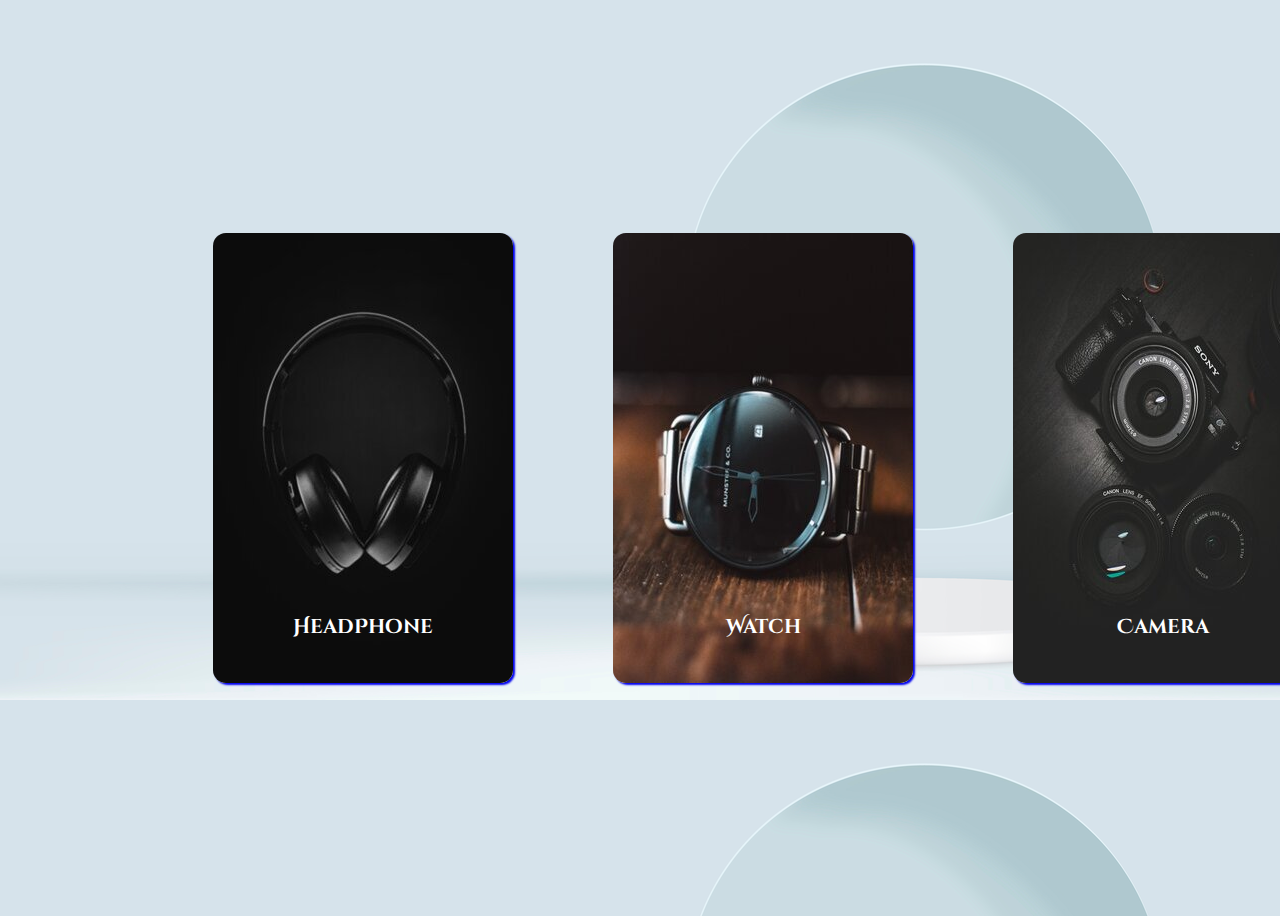
<file: index.html>
<!Doctype html>
	<html>
		<head>
	<meta charset="utf-8"/>
	<link rel="stylesheet" type="text/css" href="style.css"/>
	<link rel="preconnect" href="https://fonts.googleapis.com">
<link rel="preconnect" href="https://fonts.gstatic.com" crossorigin>
<link href="https://fonts.googleapis.com/css2?family=Cinzel+Decorative&display=swap" rel="stylesheet">

		</head>
		<body>
			<section class="container" style="justify-content: center;">
			<a href="G:\VIIT\Assignment-2_bharat\head.html"><div class="card" style="margin-left: 660px;">
				<div class="card-img"></div>
				<div class="card-text">
				<h2 class="card-name">HeadPhone</h2>
				</div>

			</div></a>	
			<a href="G:\VIIT\Assignment-2_bharat\watch.html"><div class="card-1">
				<div class="card-img1"></div>
				<div class="card-text1">
				<h2 class="card-name">Watch</h2>
				</div>

			</div></a>	
			<a href="G:\VIIT\Assignment-2_bharat\cam.html"><div class="card-2">
				<div class="card-img2"></div>
				<div class="card-text2">
				<h2 class="card-name">Camera</h2>
				</div>

			</div>	</a>
			</section>	
		</body>


	</html>
</file>
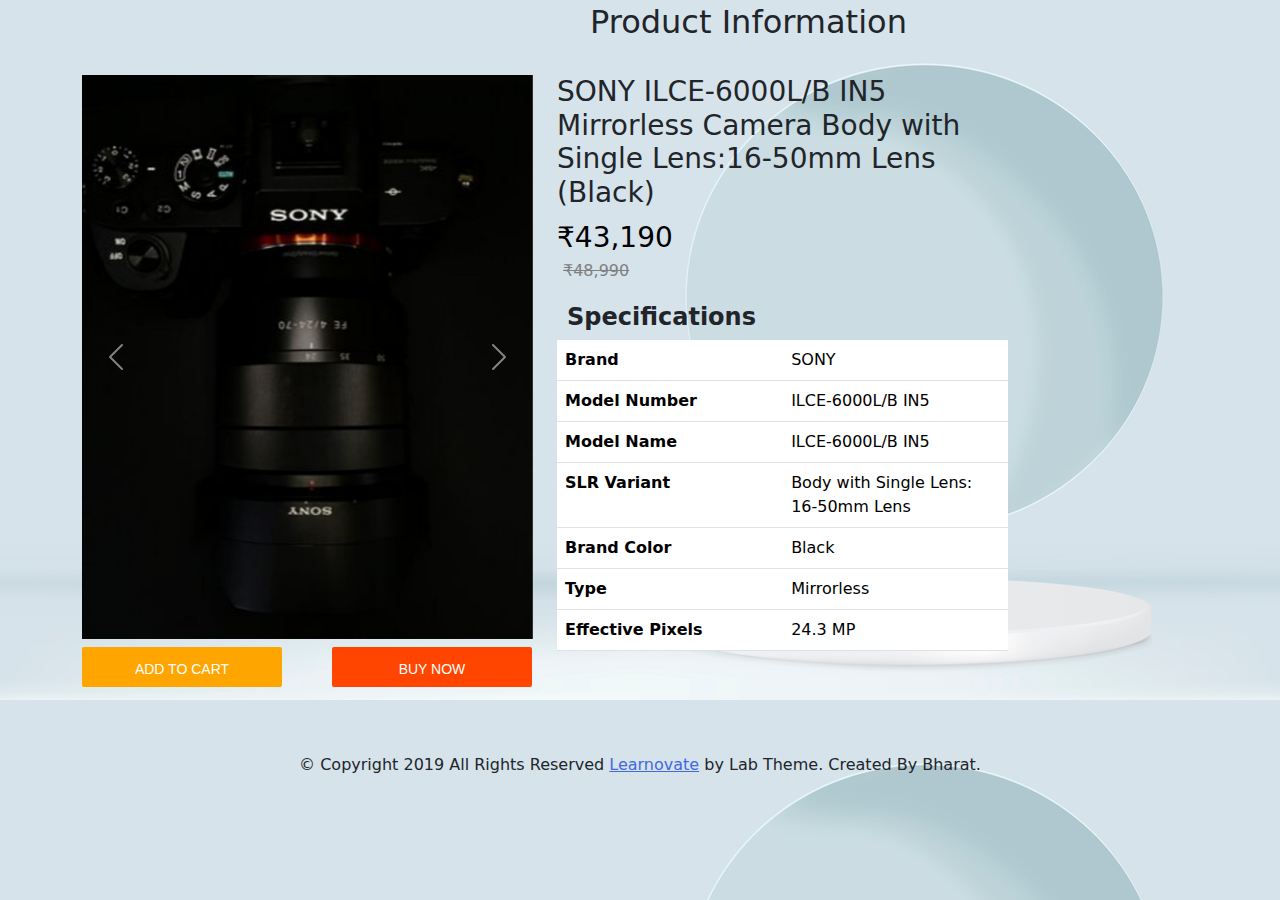
<file: cam.html>
<!DOCTYPE html>
    <html>
    <head>
        <meta charset="utf-8">
        <title>Product_Info</title>
        <link rel="stylesheet" type="text/css" href="main.css"/>
    <link rel="preconnect" href="https://fonts.googleapis.com">
<link href="https://cdn.jsdelivr.net/npm/bootstrap@5.0.2/dist/css/bootstrap.min.css" rel="stylesheet">

<script src="https://cdn.jsdelivr.net/npm/bootstrap@5.0.2/dist/js/bootstrap.bundle.min.js"></script>
    </head>
    <body>
        <header class="header">
        <div class="text">
    <h2 style="align-items: center;">Product Information</h2> 
        </div>
    <div class="container"style="justify-content: center;">
        <div class="row">
            <div class="col-md-5">
             <div id="carouselExampleControls" class="carousel slide" data-bs-ride="carousel">
  <div class="carousel-inner">
    <div class="carousel-item active">
      <img src="imges/cam1.jpg" class="d-block w-100" alt="...">
    </div>
    <div class="carousel-item">
      <img src="imges/cam2.jpg" class="d-block w-100" alt="...">
    </div>
    <div class="carousel-item">
      <img src="imges/cam3.jpg" class="d-block w-100" alt="...">
    </div>
  </div>
  <button class="carousel-control-prev" type="button" data-bs-target="#carouselExampleControls" data-bs-slide="prev">
    <span class="carousel-control-prev-icon" aria-hidden="true"></span>
    <span class="visually-hidden">Previous</span>
  </button>
  <button class="carousel-control-next" type="button" data-bs-target="#carouselExampleControls" data-bs-slide="next">
    <span class="carousel-control-next-icon" aria-hidden="true"></span>
    <span class="visually-hidden">Next</span>
  </button>
  <button class="cart">ADD TO CART</button>
  <button class="buy">BUY NOW</button>
</div> 
            </div>


             <div class="col-md-5">
              <h3>SONY ILCE-6000L/B IN5 Mirrorless Camera Body with Single Lens:16-50mm Lens (Black)</h3> 
              <div class="RS">₹43,190</div>

                <div class="nRS"><span>₹48,990</span></div>
               <div class="spec"><h4><b>Specifications</b></h4></div>
             
                    <table class="table">

                    <tbody class="table1"><tr>
                        <th style="width: 10px;">Brand</th>
                        <td style="width: 10px;">SONY</td>
                    </tr>
                  
                    <tr>
                        <th>Model Number</th>
                        <td>ILCE-6000L/B IN5</td>
                    </tr>
                    <tr>
                        <th>Model Name</th>
                        <td>ILCE-6000L/B IN5</td>
                    </tr>
                    <tr>
                        <th>SLR Variant</th>
                        <td>Body with Single Lens: 16-50mm Lens</td>
                    </tr>
                    <tr>
                        <th>Brand Color</th>
                        <td>Black</td>
                    </tr>
                    <tr>
                        <th>Type</th>
                        <td>Mirrorless</td>
                    </tr>
                     <tr>
                        <th>Effective Pixels</th>
                        <td>24.3 MP</td>
                    </tr>
                    
                </tbody></table>


            
        </div> 
    </div>
        <footer class="page-footer font-small blue">
  <div class="footer-copyright text-center py-3">© Copyright 2019 All Rights Reserved
    <a href="" style="color:royalblue;">Learnovate</a> by Lab Theme. Created By Bharat.
  </div>
      </footer>
 </footer> 
    </body>
    </html>
</file>
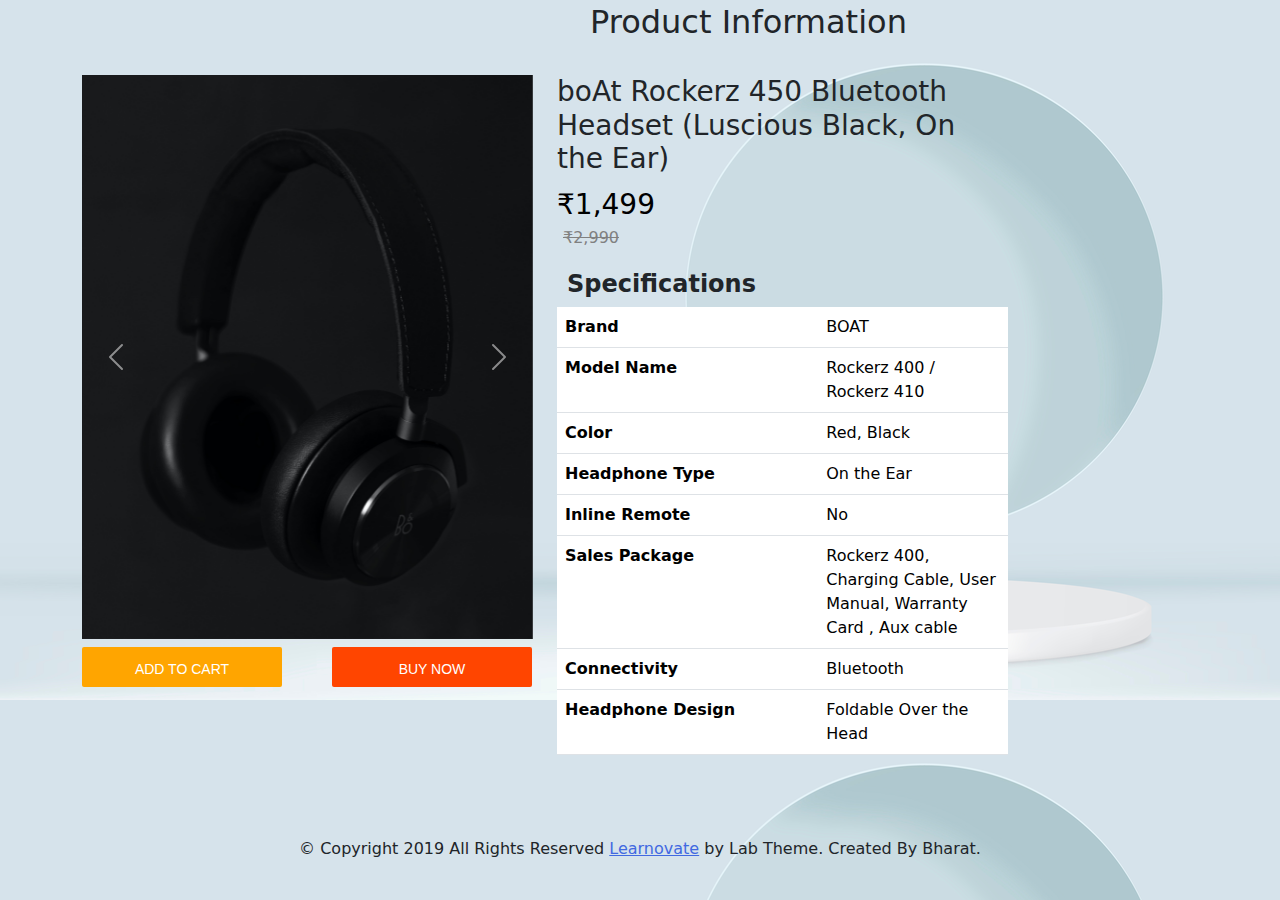
<file: head.html>
<!DOCTYPE html>
    <html>
    <head>
        <meta charset="utf-8">
        <title>Product_Info</title>
        <link rel="stylesheet" type="text/css" href="main.css"/>
    <link rel="preconnect" href="https://fonts.googleapis.com">
<link href="https://cdn.jsdelivr.net/npm/bootstrap@5.0.2/dist/css/bootstrap.min.css" rel="stylesheet">

<script src="https://cdn.jsdelivr.net/npm/bootstrap@5.0.2/dist/js/bootstrap.bundle.min.js"></script>
    </head>
    <body>
        <header class="header">
        <div class="text">
    <h2 style="align-items: center;">Product Information</h2> 
        </div>
    <div class="container"style="justify-content: center;">
        <div class="row">
            <div class="col-md-5">
             <div id="carouselExampleControls" class="carousel slide" data-bs-ride="carousel">
  <div class="carousel-inner">
    <div class="carousel-item active">
      <img src="imges/head1.jpg" class="d-block w-100" alt="...">
    </div>
    <div class="carousel-item">
      <img src="imges/head.png" class="d-block w-100" alt="...">
    </div>
    <div class="carousel-item">
      <img src="imges/head3.jpg" class="d-block w-100" alt="...">
    </div>
  </div>
  <button class="carousel-control-prev" type="button" data-bs-target="#carouselExampleControls" data-bs-slide="prev">
    <span class="carousel-control-prev-icon" aria-hidden="true"></span>
    <span class="visually-hidden">Previous</span>
  </button>
  <button class="carousel-control-next" type="button" data-bs-target="#carouselExampleControls" data-bs-slide="next">
    <span class="carousel-control-next-icon" aria-hidden="true"></span>
    <span class="visually-hidden">Next</span>
  </button>
  <button class="cart">ADD TO CART</button>
  <button class="buy">BUY NOW</button>
</div> 
            </div>


             <div class="col-md-5">
              <h3>boAt Rockerz 450 Bluetooth Headset (Luscious Black, On the Ear)</h3> 
              <div class="RS">₹1,499</div>

                <div class="nRS"><span>₹2,990</span></div>
               <div class="spec"><h4><b>Specifications</b></h4></div>
             
                    <table class="table">

                    <tbody class="table1"><tr>
                        <th style="width: 10px;">Brand</th>
                        <td style="width: 10px;">BOAT</td>
                    </tr>
                    <tr>
                        <th>Model Name</th>
                        <td>Rockerz 400 / Rockerz 410</td>
                    </tr>
                    <tr>
                        <th>Color</th>
                        <td>Red, Black</td>
                    </tr>
                    <tr>
                        <th>Headphone Type</th>
                        <td>On the Ear</td>
                    </tr>
                    <tr>
                        <th>Inline Remote</th>
                        <td>No</td>
                    </tr>
                    <tr>
                        <th>Sales Package</th>
                        <td>Rockerz 400, Charging Cable, User Manual, Warranty Card , Aux cable</td>
                    </tr>
                    <tr>
                        <th>Connectivity</th>
                        <td>Bluetooth</td>
                    </tr>
                     <tr>
                        <th>Headphone Design</th>
                        <td>Foldable Over the Head</td>
                    </tr>
                    
                </tbody></table>


            
        </div> 
    </div>
        <footer class="page-footer font-small blue">
  <div class="footer-copyright text-center py-3">© Copyright 2019 All Rights Reserved
    <a href="" style="color:royalblue;">Learnovate</a> by Lab Theme. Created By Bharat.
  </div>
      </footer>
 </footer> 
    </body>
    </html>
</file>
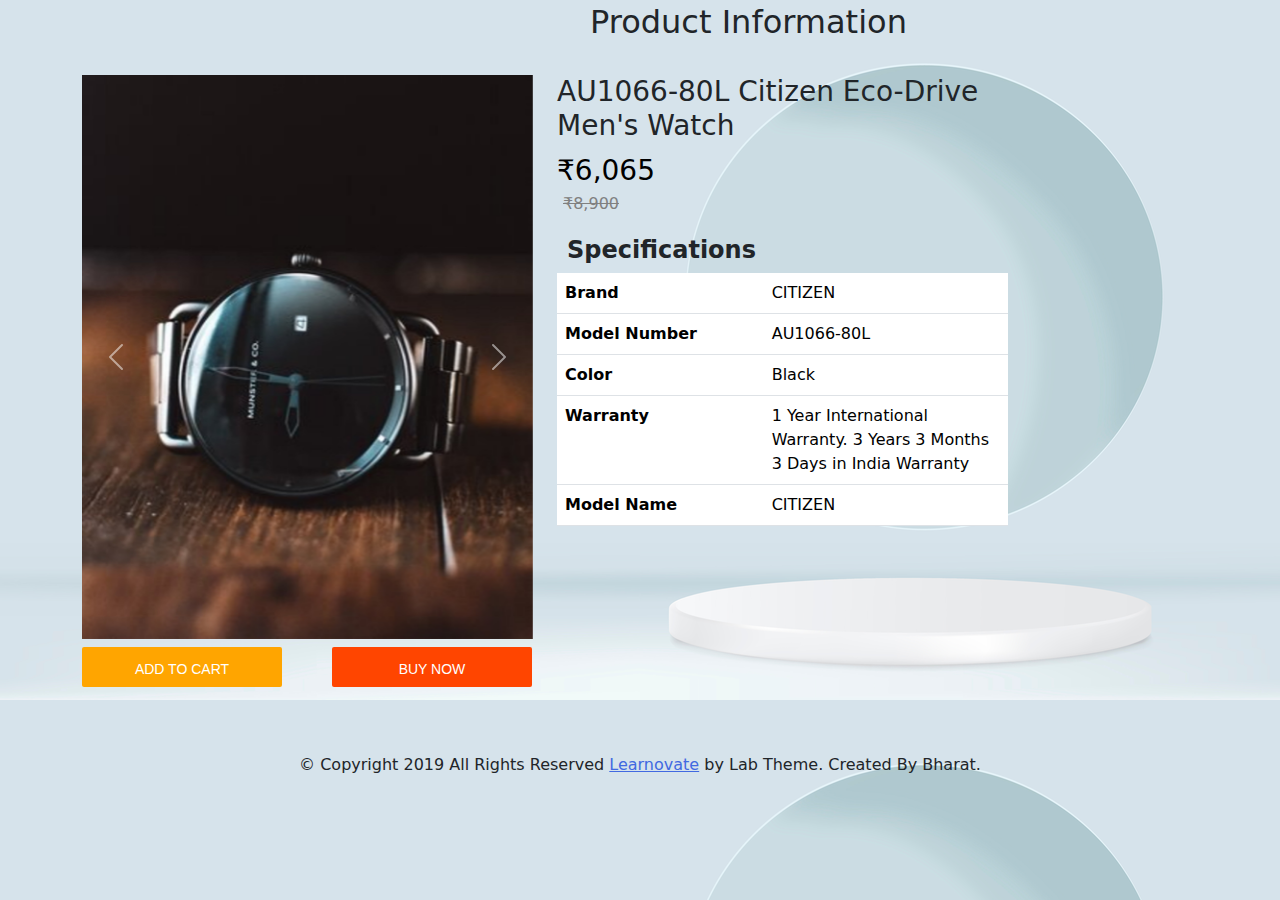
<file: watch.html>
<!DOCTYPE html>
    <html>
    <head>
        <meta charset="utf-8">
        <title>Product_Info</title>
        <link rel="stylesheet" type="text/css" href="main.css"/>
    <link rel="preconnect" href="https://fonts.googleapis.com">
<link href="https://cdn.jsdelivr.net/npm/bootstrap@5.0.2/dist/css/bootstrap.min.css" rel="stylesheet">

<script src="https://cdn.jsdelivr.net/npm/bootstrap@5.0.2/dist/js/bootstrap.bundle.min.js"></script>
    </head>
    <body>
        <header class="header">
        <div class="text">
    <h2 style="align-items: center;">Product Information</h2> 
        </div>
    <div class="container"style="justify-content: center;">
        <div class="row">
            <div class="col-md-5">
             <div id="carouselExampleControls" class="carousel slide" data-bs-ride="carousel">
  <div class="carousel-inner">
    <div class="carousel-item active">
      <img src="imges/watch1.jpg" class="d-block w-100" alt="...">
    </div>
    <div class="carousel-item">
      <img src="imges/watch2.jpg" class="d-block w-100" alt="...">
    </div>
    <div class="carousel-item">
      <img src="imges/watch3.jpg" class="d-block w-100" alt="...">
    </div>
  </div>
  <button class="carousel-control-prev" type="button" data-bs-target="#carouselExampleControls" data-bs-slide="prev">
    <span class="carousel-control-prev-icon" aria-hidden="true"></span>
    <span class="visually-hidden">Previous</span>
  </button>
  <button class="carousel-control-next" type="button" data-bs-target="#carouselExampleControls" data-bs-slide="next">
    <span class="carousel-control-next-icon" aria-hidden="true"></span>
    <span class="visually-hidden">Next</span>
  </button>
  <button class="cart">ADD TO CART</button>
  <button class="buy">BUY NOW</button>
</div> 
            </div>


             <div class="col-md-5">
              <h3>AU1066-80L Citizen Eco-Drive Men's Watch</h3> 
              <div class="RS">₹6,065</div>

                <div class="nRS"><span>₹8,900</span></div>
               <div class="spec"><h4><b>Specifications</b></h4></div>
             
                    <table class="table">

                    <tbody class="table1"><tr>
                        <th style="width: 10px;">Brand</th>
                        <td style="width: 10px;">CITIZEN</td>
                    </tr>
                    <tr>
                        <th>Model Number</th>
                        <td>AU1066-80L</td>
                    </tr>
                    <tr>
                        <th>Color</th>
                        <td>Black</td>
                    </tr>
                    <tr>
                        <th>Warranty</th>
                        <td>1 Year International Warranty. 3 Years 3 Months 3 Days in India Warranty</td>
                    </tr>
                    <tr>
                        <th>Model Name</th>
                        <td>CITIZEN </td>
                    </tr>
                    <tr>
                       
                    
                </tbody></table>


            
        </div> 
    </div>
        <footer class="page-footer font-small blue">
  <div class="footer-copyright text-center py-3">© Copyright 2019 All Rights Reserved
    <a href="" style="color:royalblue;">Learnovate</a> by Lab Theme. Created By Bharat.
  </div>
      </footer>
 </footer> 
    </body>
    </html>
</file>
<file: style.css>
.*{
	margin: 0;
	padding: 0;
	box-sizing: border-box;
}
body{

	width: 100vh;
	height: 100vh;
	display: flex;
	align-items: center;
	justify-content: center;
	background: url("imges/img4.png");
	overflow: hidden;
}


.container{
	display: flex;

}
a{
	text-decoration: none;
}
.card{
	margin: 30px 50px 30px;
display: grid;
grid-template-columns: 300px;
grid-template-rows: 180px 180px 90px;
grid-template-areas: "image" "text";
font-family: Cinzel Decorative;
border-radius: 13px;
background:linear-gradient(135deg, #cfd9df 0%,#d6e0e5 100%);
box-shadow: 2px 2px 2px;
text-align: center;
transition: 0.5s;
cursor: pointer;

}
.card:hover{
	transform: scale(1.1);
	box-shadow: 5px 5px 15px rgba(0, 0, 0, 0.6);
}

.card-img{

	height: 450px;
	grid-area: image;
	background: url(imges/head2.jpg);
	background-size: cover;
	border-radius: 13px;
	
	}
.card-text{
	grid-area: text;

}
.card-text h2{
	margin-top: 200px;
	font-size: 20px;
	color: white;
	text-decoration: none;	
}
.card-1{
		margin: 30px 50px 30px;
display: grid;
grid-template-columns: 300px;
grid-template-rows: 180px 180px 90px;
grid-template-areas: "image" "text";
font-family: Cinzel Decorative;
border-radius: 13px;
background:linear-gradient(135deg, #cfd9df 0%,#d6e0e5 100%);
box-shadow: 2px 2px 2px;
text-align: center;
transition: 0.5s;
cursor: pointer;

}
.card-1:hover{
	transform: scale(1.1);
	box-shadow: 5px 5px 15px rgba(0, 0, 0, 0.6);
}
.card-img1{

	height: 450px;
	grid-area: image;
	background: url(imges/watch.jpg);
	background-size: cover;
	border-radius: 13px;
	background-size: cover;
	
	}
	.card-text1{
	grid-area: text;

}
.card-text1 h2{
	margin-top: 200px;
	font-size: 20px;
	color: white;
	
}

.card-2{
		margin: 30px 50px 30px;
display: grid;
grid-template-columns: 300px;
grid-template-rows: 180px 180px 90px;
grid-template-areas: "image" "text";
font-family: Cinzel Decorative;
border-radius: 13px;
background:linear-gradient(135deg, #cfd9df 0%,#d6e0e5 100%);
box-shadow: 2px 2px 2px;
text-align: center;
transition: 0.5s;
cursor: pointer;

}
.card-2:hover{
	transform: scale(1.1);
	box-shadow: 5px 5px 15px rgba(0, 0, 0, 0.6);
}
.card-img2{

	height: 450px;
	grid-area: image;
	background: url(imges/cam.jpg);
	background-size: cover;
	border-radius: 13px;
	background-size: cover;
	
	}
	.card-text2{
	grid-area: text;

}
.card-text2 h2{
	margin-top: 200px;
	font-size: 20px;
	color: white;
	
}
</file>
<file: main.css>
*{
	margin: 0;
	padding: 0;
	box-sizing: border-box;
}
body{
	align-items: center;
	background: url("imges/img4.png");
	
}
.header{
	margin-top:20px;
		
}
.row{
	margin-bottom: 50px;
}
.text{
	width:400px ;
	height: 15px;
	margin-top: 0px;
	margin-left: 590px;
	margin-bottom: 40px;
	align-items: center;
	justify-items: center;
	font-size: 35px;
	display: flex;
}



.container{
margin-top: 10px;
margin-left: 10px;
mr
}
.newarrival{
	background: orangered;
	width: 70px;
	font-size: 13px;
	font-weight: bold;
}
.text h2{
	width: 500px;
	margin-bottom: 10px;

}
.nRS{
	font-size: 16px;
    margin-left: 6px;
    vertical-align: middle;
    color:grey;
    display: flex;
    text-decoration:line-through;
}

.RS{
	font-size: 28px;
    vertical-align: sub;
    color: black;
}
.cart{
	margin-top: 20px;
	width: 200px;
	height: 40px;
	padding: 18px 8px;
    border-radius: 2px;
    border: none;
    float: left;
    background: orange;
    color:white;
        padding-top: 15px;
    padding-bottom: 15px;
    margin-top: 8px;
    padding: 12px;
    font-size: 14px;
    font-family: Roboto,Arial,sans-serif;
}
.buy{
	margin-top: 20px;
	width: 200px;
	height: 40px;
	padding: 18px 8px;
    border-radius: 2px;
    border: none;
    float: left;
    background: orangered;
    color:white;
        padding-top: 15px;
    padding-bottom: 15px;
    margin-top: 8px;
    margin-left: 50px;
    padding: 12px;
    font-size: 14px;
    font-family: Roboto,Arial,sans-serif;

}

.spec{
	padding-top: 20px;
	padding-left: 10px;
}
.table{
	display: table;
	width: 0px;
    margin-bottom: 1rem;
    color: #212529;
    vertical-align: top;
    border-color: #dee2e6;
    caption-side: bottom;
    border-collapse: collapse;
}
.table1{
	padding: 0px;

}
</file>
